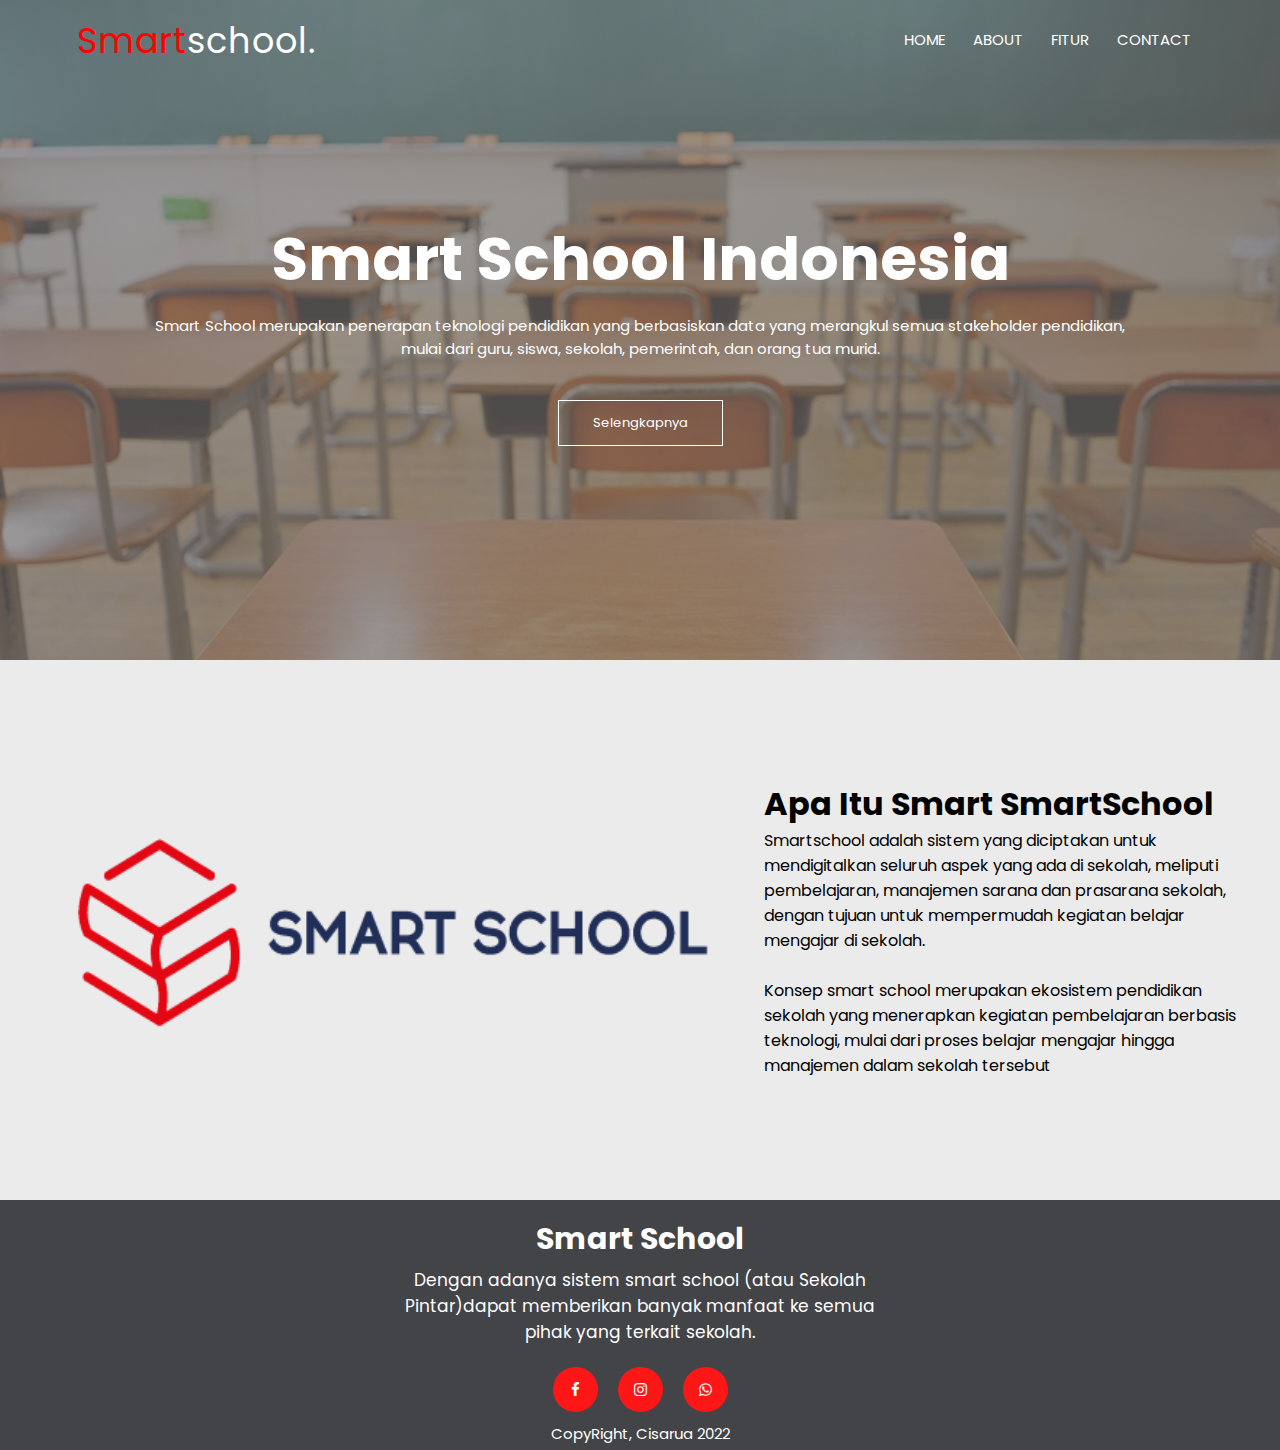
<file: web multi page/index.html>
<!DOCTYPE html>
<html lang="en">
<head>
    <meta charset="UTF-8">
    <meta http-equiv="X-UA-Compatible" content="IE=edge">
    <meta name="viewport" content="width=device-width, initial-scale=1.0">
    <title>Document</title>
    <link rel="stylesheet" href="style.css">
    <link rel="preconnect" href="https://fonts.googleapis.com">
    <link rel="preconnect" href="https://fonts.gstatic.com" crossorigin>
    <link href="https://fonts.googleapis.com/css2?family=Poppins:wght@100;200;300;400;600;700&display=swap" rel="stylesheet">
    <link rel="stylesheet" href="https://stackpath.bootstrapcdn.com/font-awesome/4.7.0/css/font-awesome.min.css">
</head>
<body>
<section class="header">
        <nav>
            <a class="logo"><samp>Smart</samp>school.</a>
            <div class="nav-link" id="navLink">
                <i class="fa fa-times" onclick="hideMenu()"></i>
                <ul>
                    <li><a href="index.html">HOME</a></li>
                    <li><a href="about.html">ABOUT </a></li>
                    <li><a href="fitur.html">FITUR</a></li>
                    <li><a href="contact.html">CONTACT</a></li>
                </ul>
            </div>
            <i class="fa fa-bars" onclick="showMenu()"></i>
        </nav>
        
        <div class="text-box">
            <h1>Smart School Indonesia</h1>
            <p>Smart School merupakan penerapan teknologi pendidikan yang berbasiskan data yang merangkul semua stakeholder pendidikan,<br> mulai dari guru, siswa, sekolah, pemerintah, dan orang tua murid.</p>
            <a href="" class="hero-btn">Selengkapnya</a>
        </div>

</section>

<section class="container_deskripsi">
    <img src="assets/smart2.png" alt="">
    <div>
        <h1>Apa Itu Smart SmartSchool</h1>
        <p>Smartschool adalah sistem yang diciptakan untuk mendigitalkan seluruh aspek yang ada di sekolah, meliputi pembelajaran, manajemen sarana dan prasarana sekolah, dengan tujuan untuk mempermudah kegiatan belajar mengajar di sekolah.<br>
            <br>
            Konsep smart school merupakan ekosistem pendidikan sekolah yang menerapkan kegiatan pembelajaran berbasis teknologi, mulai dari proses belajar mengajar hingga manajemen dalam sekolah tersebut</p>
    </div>
    
    
</section>

<footer>
    <p>Smart School</p>
    <p>Dengan adanya sistem <span>smart school</span> (atau Sekolah Pintar)dapat memberikan banyak manfaat ke semua pihak yang terkait sekolah.</p>
    <div class="social">
        <a href="#"><i class="fa fa-facebook"></i></a>
        <a href="#"><i class="fa fa-instagram"></i></a>
        <a href="#"><i class="fa fa-whatsapp"></i></a>
    </div>
    <p class="end">CopyRight, Cisarua 2022</p>
</footer>

<script>
    var navLink = document.getElementById("navLink");
    function showMenu(){
        navLink.style.right = "0";
    }
    function hideMenu(){
        navLink.style.right = "-200px";
    }
</script>

</body>
</html>
</file>
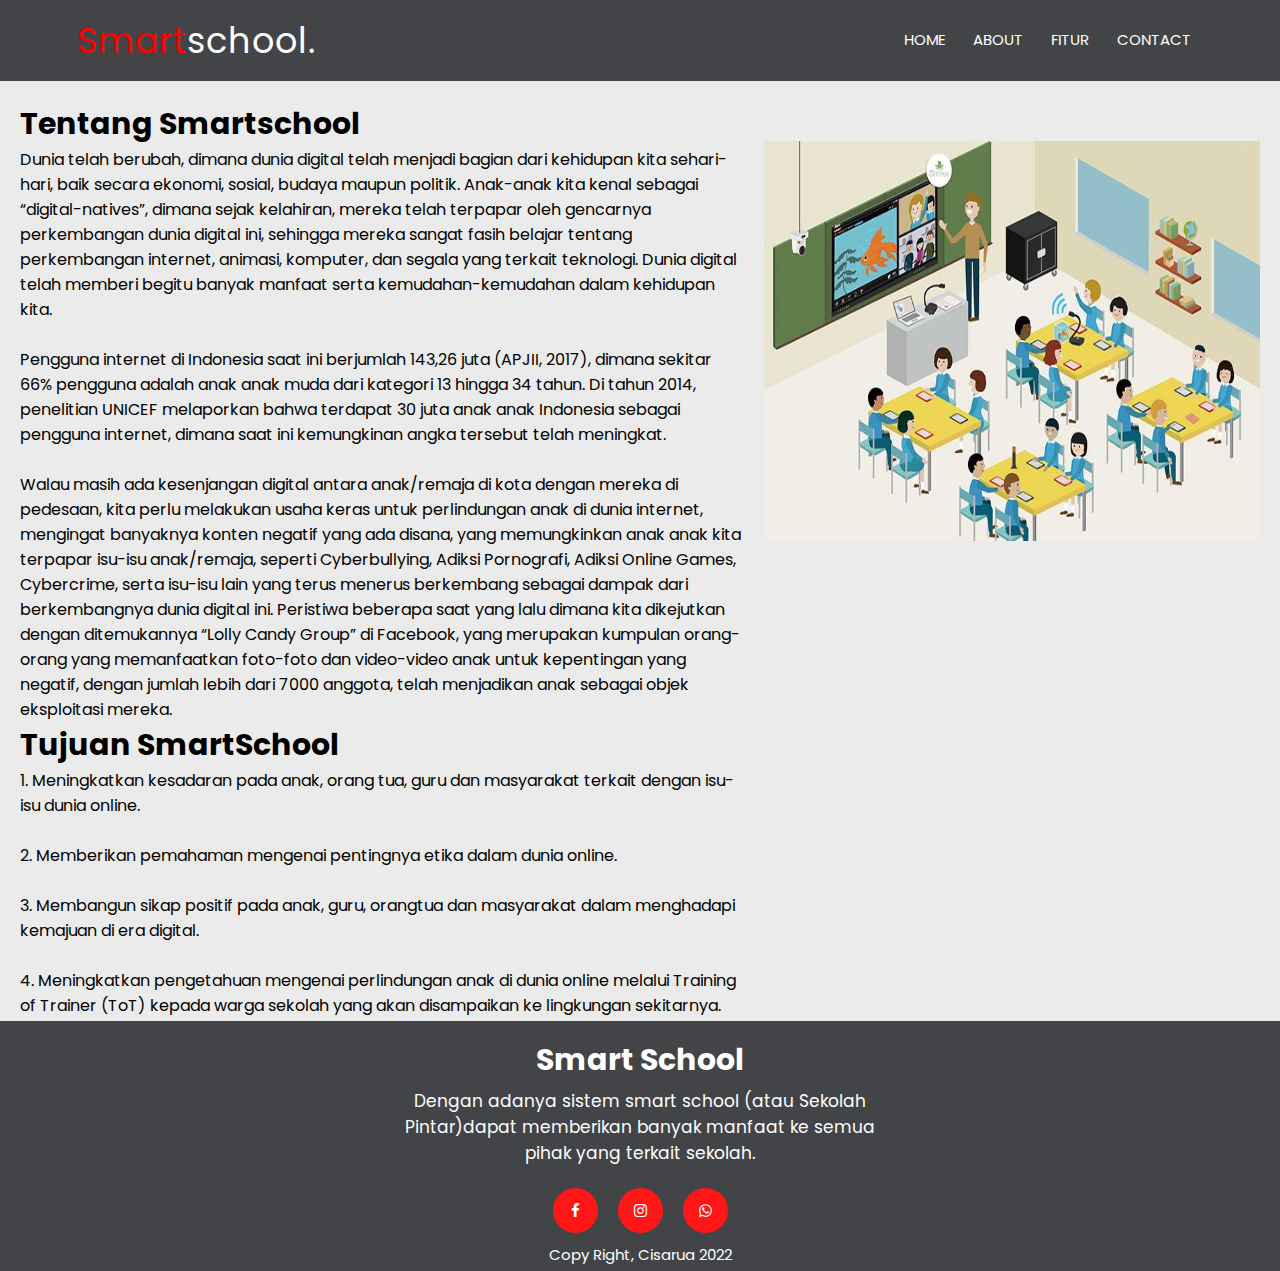
<file: web multi page/about.html>
<!DOCTYPE html>
<html lang="en">
<head>
    <meta charset="UTF-8">
    <meta http-equiv="X-UA-Compatible" content="IE=edge">
    <meta name="viewport" content="width=device-width, initial-scale=1.0">
    <title>Document</title>
    <link rel="stylesheet" href="style.css">
    <link rel="preconnect" href="https://fonts.googleapis.com">
    <link rel="preconnect" href="https://fonts.gstatic.com" crossorigin>
    <link href="https://fonts.googleapis.com/css2?family=Poppins:wght@100;200;300;400;600;700&display=swap" rel="stylesheet">
    <link rel="stylesheet" href="https://stackpath.bootstrapcdn.com/font-awesome/4.7.0/css/font-awesome.min.css">
</head>
<body>
<section class="header-about">
        <nav>
            <a class="logo"><samp>Smart</samp>school.</a>
            <div class="nav-link" id="navLink">
                <i class="fa fa-times" onclick="hideMenu()"></i>
                <ul>
                    <li><a href="index.html">HOME</a></li>
                    <li><a href="about.html">ABOUT </a></li>
                    <li><a href="fitur.html">FITUR</a></li>
                    <li><a href="contact.html">CONTACT</a></li>
                </ul>
            </div>
            <i class="fa fa-bars" onclick="showMenu()"></i>
        </nav>
        
</section>
<section class="deskripsi">
    <div>
        <h1>Tentang Smartschool</h1>
        <p>Dunia telah berubah, dimana dunia digital telah menjadi bagian dari kehidupan kita sehari-hari, baik secara ekonomi, sosial, budaya maupun politik. Anak-anak kita kenal sebagai “digital-natives”, dimana sejak kelahiran, mereka telah terpapar oleh gencarnya perkembangan dunia digital ini, sehingga mereka sangat fasih belajar tentang perkembangan internet, animasi, komputer, dan segala yang terkait teknologi. Dunia digital telah memberi begitu banyak manfaat serta kemudahan-kemudahan dalam kehidupan kita.<br>
            <br>
            Pengguna internet di Indonesia saat ini berjumlah 143,26 juta (APJII, 2017), dimana sekitar 66% pengguna adalah anak anak muda dari kategori 13 hingga 34 tahun. Di tahun 2014, penelitian UNICEF melaporkan bahwa terdapat 30 juta anak anak Indonesia sebagai pengguna internet, dimana saat ini kemungkinan angka tersebut telah meningkat.<br>
            <br>
            Walau masih ada kesenjangan digital antara anak/remaja di kota dengan mereka di pedesaan, kita perlu melakukan usaha keras untuk perlindungan anak di dunia internet, mengingat banyaknya konten negatif yang ada disana, yang memungkinkan anak anak kita terpapar isu-isu anak/remaja, seperti Cyberbullying, Adiksi Pornografi, Adiksi Online Games, Cybercrime, serta isu-isu lain yang terus menerus berkembang sebagai dampak dari berkembangnya dunia digital ini. Peristiwa beberapa saat yang lalu dimana kita dikejutkan dengan ditemukannya “Lolly Candy Group” di Facebook, yang merupakan kumpulan orang-orang yang memanfaatkan foto-foto dan video-video anak untuk kepentingan yang negatif, dengan jumlah lebih dari 7000 anggota, telah menjadikan anak sebagai objek eksploitasi mereka.</p>

            <h1>Tujuan SmartSchool</h1>
                <p>1. Meningkatkan kesadaran pada anak, orang tua, guru dan masyarakat terkait dengan isu-isu dunia online.<br>
                    <br>
                    2. Memberikan pemahaman mengenai pentingnya etika dalam dunia online.<br>
                    <br>
                    3. Membangun sikap positif pada anak, guru, orangtua dan masyarakat dalam menghadapi kemajuan di era digital.<br>
                    <br>
                    4. Meningkatkan pengetahuan mengenai perlindungan anak di dunia online melalui Training of Trainer (ToT) kepada warga sekolah yang akan disampaikan ke lingkungan sekitarnya.</p>
    </div>
    <img src="assets/about.jpg" alt="">

</section>

<footer>
    <p>Smart School</p>
    <p>Dengan adanya sistem <span>smart school</span> (atau Sekolah Pintar)dapat memberikan banyak manfaat ke semua pihak yang terkait sekolah.</p>
    <div class="social">
        <a href="#"><i class="fa fa-facebook"></i></a>
        <a href="#"><i class="fa fa-instagram"></i></a>
        <a href="#"><i class="fa fa-whatsapp"></i></a>
    </div>
    <p class="end">Copy Right, Cisarua 2022</p>
</footer>

<script>
    var navLink = document.getElementById("navLink");
    function showMenu(){
        navLink.style.right = "0";
    }
    function hideMenu(){
        navLink.style.right = "-200px";
    }
</script>

</body>
</html>
</file>
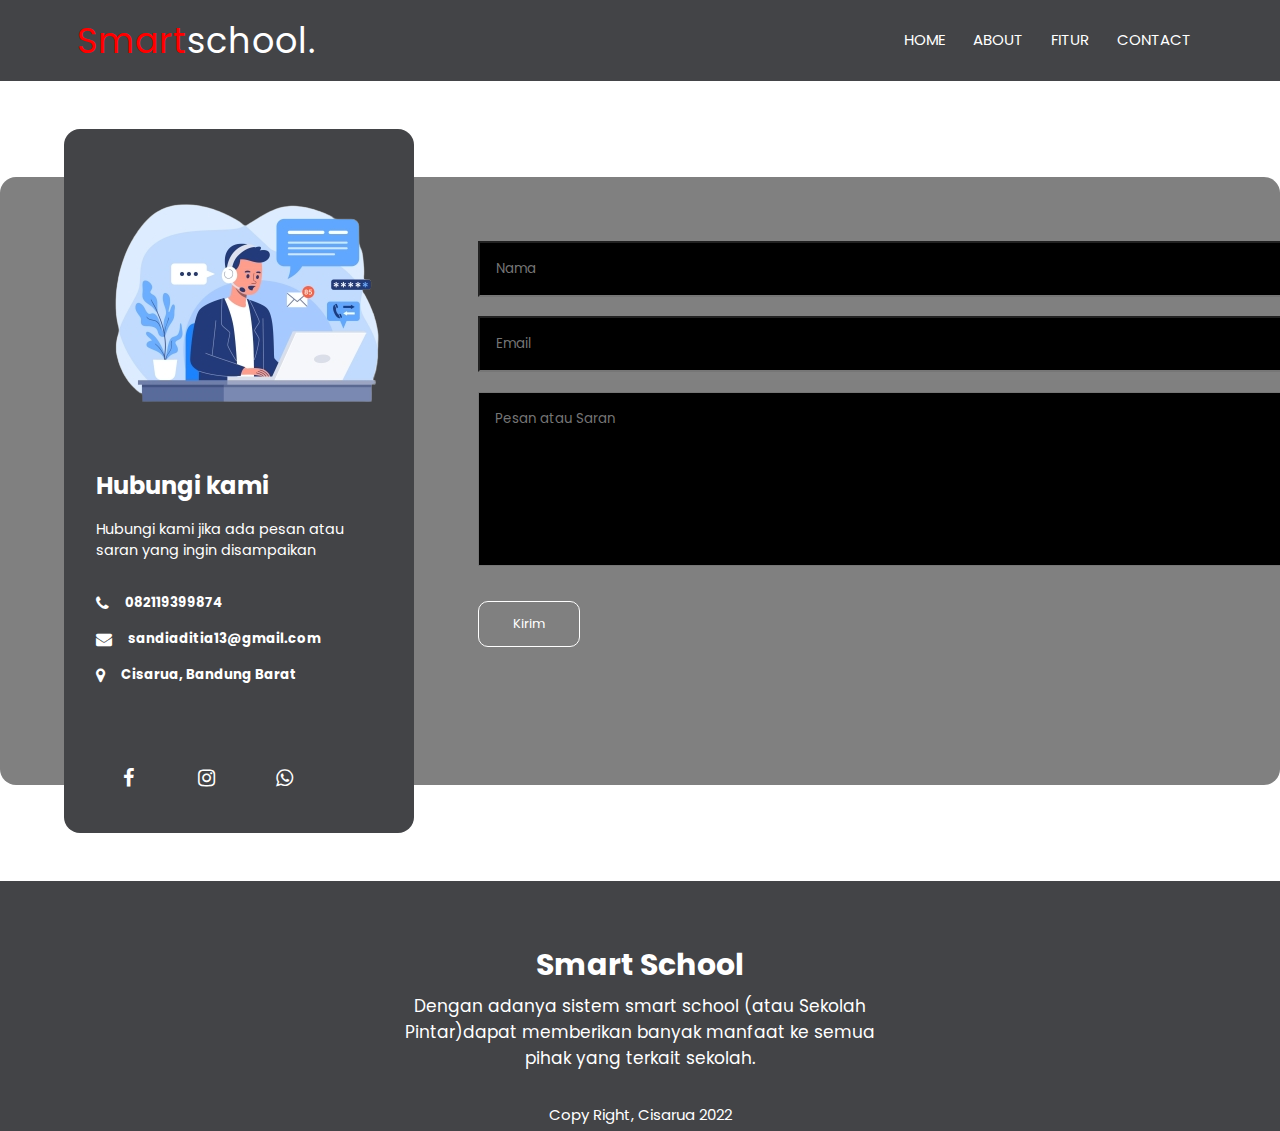
<file: web multi page/contact.html>
<!DOCTYPE html>
<html lang="en">
<head>
    <meta charset="UTF-8">
    <meta http-equiv="X-UA-Compatible" content="IE=edge">
    <meta name="viewport" content="width=device-width, initial-scale=1.0">
    <title>Document</title>
    <link rel="stylesheet" href="style.css">
    <link rel="preconnect" href="https://fonts.googleapis.com">
    <link rel="preconnect" href="https://fonts.gstatic.com" crossorigin>
    <link href="https://fonts.googleapis.com/css2?family=Poppins:wght@100;200;300;400;600;700&display=swap" rel="stylesheet">
    <link rel="stylesheet" href="https://stackpath.bootstrapcdn.com/font-awesome/4.7.0/css/font-awesome.min.css">
</head>
<body>
<section class="header-contact">
        <nav>
            <a class="logo"><samp>Smart</samp>school.</a>
            <div class="nav-link" id="navLink">
                <i class="fa fa-times" onclick="hideMenu()"></i>
                <ul>
                    <li><a href="index.html">HOME</a></li>
                    <li><a href="about.html">ABOUT </a></li>
                    <li><a href="fitur.html">FITUR</a></li>
                    <li><a href="contact.html">CONTACT</a></li>
                </ul>
            </div>
            <i class="fa fa-bars" onclick="showMenu()"></i>
        </nav>

</section>

<section class="contact">
    <div class="container contact_container">
        <aside class="contact_aside">
            <div class="aside_img">
                <img src="assets/contact.png" alt="">
            </div>
            <h2>Hubungi kami</h2>
            <p>Hubungi kami jika ada pesan atau saran yang ingin disampaikan</p>
            <ul class="contact_detail">
                <li><i class="fa fa-phone" aria-hidden="true"></i><h5>082119399874</h5></li>
                <li><i class="fa fa-envelope" aria-hidden="true"></i><h5>sandiaditia13@gmail.com</h5></li>
                <li><i class="fa fa-map-marker" aria-hidden="true"></i><h5>Cisarua, Bandung Barat</h5></li>
            </ul>
            <ul class="contact_social">
                <li><a href="https://facebook.com"><i class="fa fa-facebook" aria-hidden="true"></i></a></li>
                <li><a href="https://instagram.com"><i class="fa fa-instagram" aria-hidden="true"></i></a></li>
                <li><a href="https://whatsapp.com"><i class="fa fa-whatsapp" aria-hidden="true"></i></a></li>
            </ul>
        </aside>
        
        <form>
            <input type="text" name="nama" placeholder="Nama" required>
            <input type="email" name="email" placeholder="Email" required>
            <textarea name="message" rows="7" placeholder="Pesan atau Saran" required></textarea>
            <button type="submit" class="hero-btn">Kirim</button>
        </form>

    </div>
</section>

<footer>
    <p>Smart School</p>
    <p>Dengan adanya sistem <span>smart school</span> (atau Sekolah Pintar)dapat memberikan banyak manfaat ke semua pihak yang terkait sekolah.</p>
    <p class="end">Copy Right, Cisarua 2022</p>
</footer>

<script>
    var navLink = document.getElementById("navLink");
    function showMenu(){
        navLink.style.right = "0";
    }
    function hideMenu(){
        navLink.style.right = "-200px";
    }
</script>

</body>
</html>
</file>
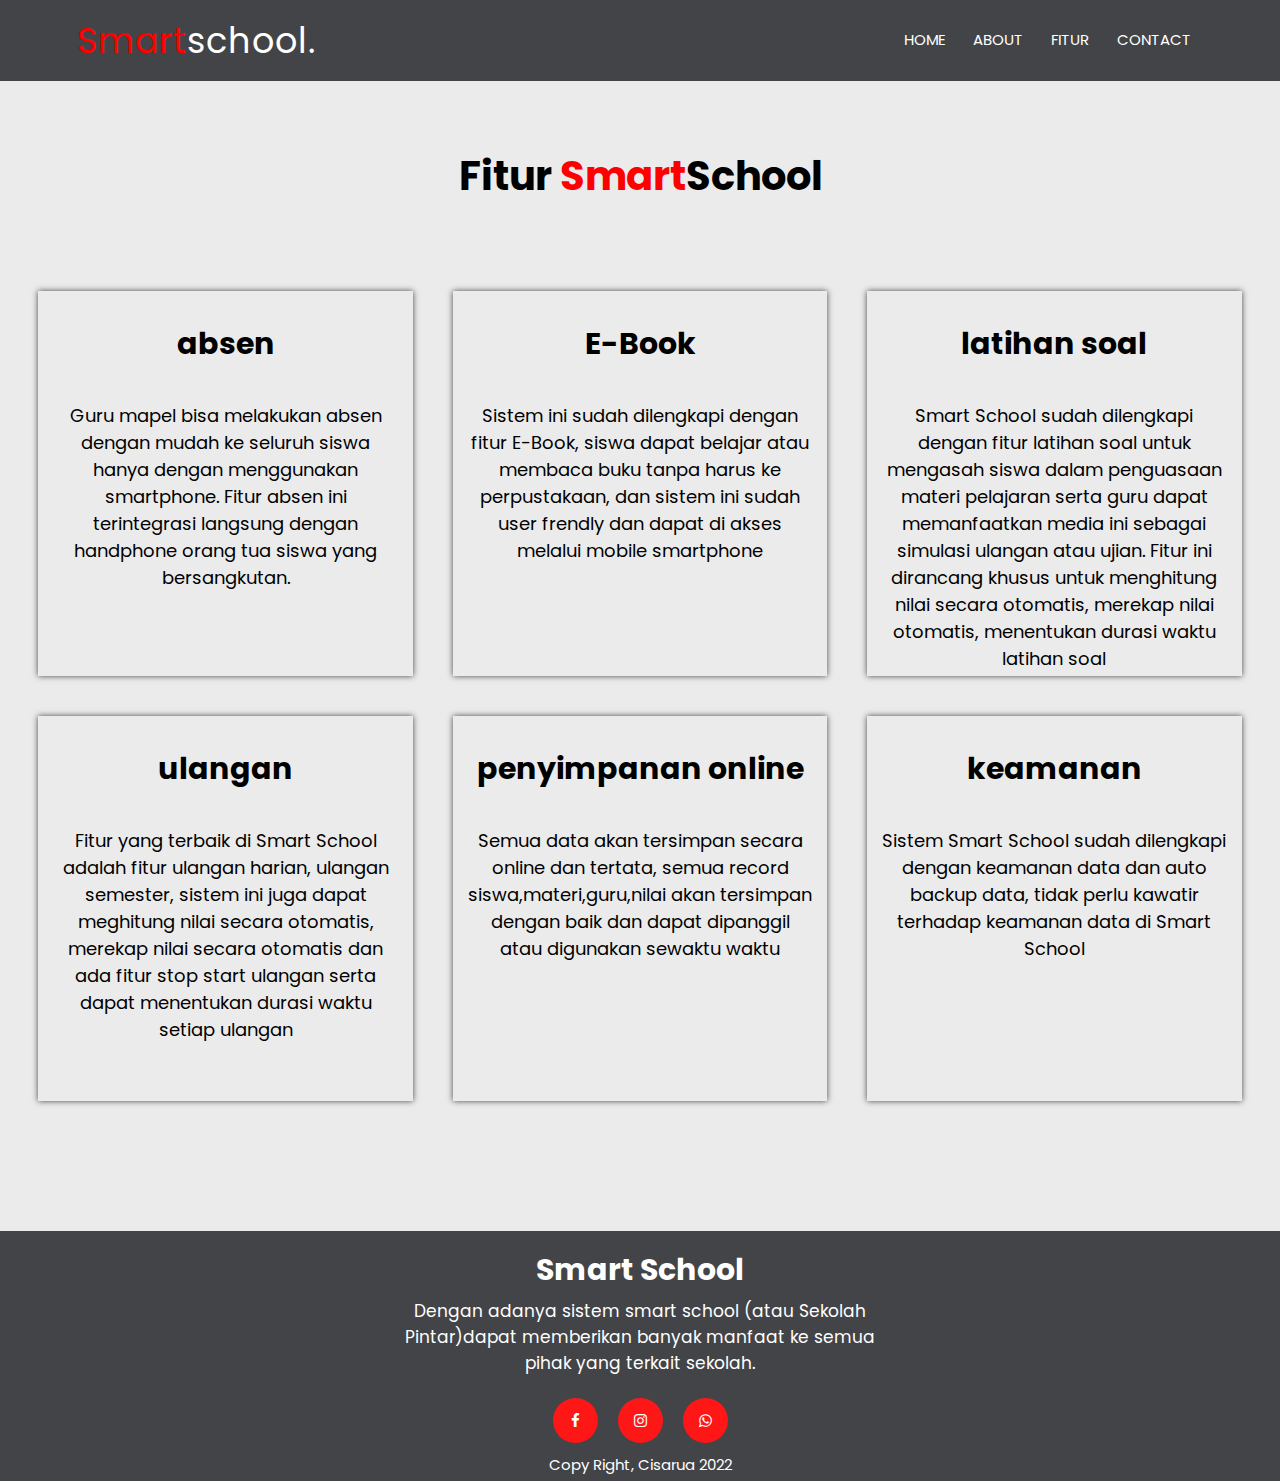
<file: web multi page/fitur.html>
<!DOCTYPE html>
<html lang="en">
<head>
    <meta charset="UTF-8">
    <meta http-equiv="X-UA-Compatible" content="IE=edge">
    <meta name="viewport" content="width=device-width, initial-scale=1.0">
    <title>Document</title>
    <link rel="stylesheet" href="style.css">
    <link rel="preconnect" href="https://fonts.googleapis.com">
    <link rel="preconnect" href="https://fonts.gstatic.com" crossorigin>
    <link href="https://fonts.googleapis.com/css2?family=Poppins:wght@100;200;300;400;600;700&display=swap" rel="stylesheet">
    <link rel="stylesheet" href="https://stackpath.bootstrapcdn.com/font-awesome/4.7.0/css/font-awesome.min.css">
</head>
<body>
<section class="header-fitur">
        <nav>
            <a class="logo"><samp>Smart</samp>school.</a>
            <div class="nav-link" id="navLink">
                <i class="fa fa-times" onclick="hideMenu()"></i>
                <ul>
                    <li><a href="index.html">HOME</a></li>
                    <li><a href="about.html">ABOUT </a></li>
                    <li><a href="fitur.html">FITUR</a></li>
                    <li><a href="contact.html">CONTACT</a></li>
                </ul>
            </div>
            <i class="fa fa-bars" onclick="showMenu()"></i>
        </nav>
</section>

<section class="fitur">
    <h1>Fitur <samp>Smart</samp>School</h1>
    <div class="cool">
        <div>
            <h3>absen</h3>
            <p>Guru mapel bisa melakukan absen dengan mudah ke seluruh siswa hanya dengan menggunakan smartphone. Fitur absen ini terintegrasi langsung dengan handphone orang tua siswa yang bersangkutan.</p>
        </div>
        <div>
            <h3>E-Book</h3>
            <p>Sistem ini sudah dilengkapi dengan fitur E-Book, siswa dapat belajar atau membaca buku tanpa harus ke perpustakaan, dan sistem ini sudah user frendly dan dapat di akses melalui mobile smartphone</p>
        </div>
        <div>
            <h3>latihan soal</h3>
            <p>Smart School sudah dilengkapi dengan fitur latihan soal untuk mengasah siswa dalam penguasaan materi pelajaran serta guru dapat memanfaatkan media ini sebagai simulasi ulangan atau ujian. Fitur ini dirancang khusus untuk menghitung nilai secara otomatis, merekap nilai otomatis, menentukan durasi waktu latihan soal</p>
        </div>
        <div>
            <h3>ulangan</h3>
            <p>Fitur yang terbaik di Smart School adalah fitur ulangan harian, ulangan semester, sistem ini juga dapat meghitung nilai secara otomatis, merekap nilai secara otomatis dan ada fitur stop start ulangan serta dapat menentukan durasi waktu setiap ulangan</p>
        </div>
        <div>
            <h3>penyimpanan online</h3>
            <p>Semua data akan tersimpan secara online dan tertata, semua record siswa,materi,guru,nilai akan tersimpan dengan baik dan dapat dipanggil atau digunakan sewaktu waktu</p>
        </div>
        <div>
            <h3>keamanan</h3>
            <p>Sistem Smart School sudah dilengkapi dengan keamanan data dan auto backup data, tidak perlu kawatir terhadap keamanan data di Smart School</p>
        </div>
        
 
    </div>
</section>

<footer>
    <p>Smart School</p>
    <p>Dengan adanya sistem <span>smart school</span> (atau Sekolah Pintar)dapat memberikan banyak manfaat ke semua pihak yang terkait sekolah.</p>
    <div class="social">
        <a href="#"><i class="fa fa-facebook"></i></a>
        <a href="#"><i class="fa fa-instagram"></i></a>
        <a href="#"><i class="fa fa-whatsapp"></i></a>
    </div>
    <p class="end">Copy Right, Cisarua 2022</p>
</footer>

<script>
    var navLink = document.getElementById("navLink");
    function showMenu(){
        navLink.style.right = "0";
    }
    function hideMenu(){
        navLink.style.right = "-200px";
    }
</script>

</body>
</html>
</file>
<file: web multi page/style.css>
*{
    margin: 0;
    padding: 0;
    font-family: 'Poppins', sans-serif;
}

.header{
    min-height: 660px;
    width: 100%;
    background-image:  linear-gradient(rgba(110, 106, 106, 0.7),rgba(110, 106, 106, 0.7)),url(assets/banner.png);
    background-position: center;
    background-size: cover;
    position: relative;
}
samp{
    color: red;
}

.logo{
    color: white;
    font-size: 35px;
    letter-spacing: 1px;
    cursor: pointer;
}


nav{
    display: flex;
    padding: 2% 6%;
    justify-content: space-between;
    height: 30px;
    align-items: center;
}

nav img{
    width: 250px;
}

.nav-link{
    flex: 1;
    text-align: right;
}

.nav-link ul li{
    list-style: none;
    display: inline-block;
    padding: 8px 12px;
    position: relative;
}

.nav-link ul li a{
    color: #fff;
    text-decoration: none;
    font-size: 15px;
}

.nav-link ul li::after{
    content: '';
    width: 0%;
    height: 2px;
    background: rgb(255, 23, 23);
    display: block;
    margin: auto;
    transition: 0.5s;
}

.nav-link ul li:hover::after{
    width: 100%;

}

.text-box{
    width: 90%;
    color: #fff;
    position: absolute;
    top: 50%;
    left: 50%;
    transform: translate(-50%,-50%);
    text-align: center;
}

.text-box h1{
    font-size: 60px;
}

.text-box p{
    margin: 10px 0 40px;
    font-size: 15px;
    color: #fff;
}

.hero-btn{
    display: inline-block;
    text-decoration: none;
    color:#fff;
    border: 1px solid #fff;
    padding: 12px 34px;
    font-size: 13px;
    background: transparent;
    position: relative;
    cursor: pointer;
}

.hero-btn:hover{
    border: 1px solid rgb(255, 23, 23);
    background: rgb(255, 23, 23);
    transition: 1s;
}

.container_deskripsi{
    height: 500px;
    display: flex;
    padding: 20px;
    background: rgb(235, 235, 235);
}
.container_deskripsi > img{
    width: 60%;
    height: 300px;
    margin-top: 100px;
}
.container_deskripsi > div{
    width: 40%;
    margin-top: 100px;
}


nav .fa{
    display: none;
}

.header-about {
    background: rgb(67, 68, 71);
}
    
.header-fitur {
    background: rgb(67, 68, 71);
}
.header-contact {
    background: rgb(67, 68, 71);
}

/*about*/
.deskripsi{
    height: 900px;
    display: flex;
    padding: 20px;
    background: rgb(235, 235, 235);
}
.deskripsi > div{
    width: 60%;
}
.deskripsi > img {
    width: 40%;
    height: 400px;
    margin-top: 40px;
    margin-left: 20px;

}
.deskripsi h1{
    font-size: 30px;
}


/* fitur */
.fitur{
    height: 1150px;
    background: rgb(235, 235, 235);
}
.fitur h1{
    text-align: center;
    font-size: 40px;
    padding: 65px;
}
.fitur > div{
    margin: 20px 0;
    padding: 0 3%;
    display: grid;
    grid-template-columns: repeat(3, 1fr);
    gap: 40px;
}
.cool > div{
    height: 385px;
    box-shadow: 0 0 6px 0 rgba(1, 1 , 1, 0.7);
}
.cool h3{
    font-size: 30px;
    text-align: center;
    margin-top: 30px;
}
.cool p{
    font-size: 18px;
    text-align: center;
    margin-top: 20px;
    padding: 15px;
}
















/*contact*/
.contact_container{
    background: gray;
    padding: 4rem;
    display: grid;
    grid-template-columns: 350px 60px;
    gap: 4rem;
    height: 30rem;
    margin: 6rem auto;
    border-radius: 1rem;
}
.contact_aside{
    background: rgb(67, 68, 71);
    padding: 2rem;
    border-radius: 1rem;
    position: relative;
    bottom: 7rem;
    height: 40rem;
}
.aside_image{
    width: 12rem;
    margin-bottom: 2rem;
}
.contact_aside h2{
    color: white;
    text-align: left;
    margin-bottom: 1rem;
}
.contact_aside p{
    color: #fff;
    font-size: 0.9rem;
    margin-bottom: 2rem;
}
.contact_detail li{
    color: #fff;
    display: flex;
    gap: 1rem;
    align-items: center;
    margin-bottom: 1rem;
}
.contact_social {
    list-style: none;
    display: flex;
    gap: 0.8rem;
    margin-top: 3rem;
}
.contact_social a{
    width: 45px;
	height: 45px;
	display: flex;
	align-items: center;
	justify-content: center;
	border-radius: 50%;
	margin: 22px 10px;
	color: white;
	text-decoration: none;
	font-size: 20px;
    background: transparent;
}
.contact_social a:hover{
    background: rgb(255, 23, 23);
}


.contact form{
    display: flex;
    flex-direction: column;
    gap: 1.2rem;
    width: 50rem;
}

input, textarea{
    width: 100%;
    padding: 1rem;
    color: white;
    background: black;
}
.contact form .hero-btn{
    width: max-content;
    margin-top: 1rem;
    cursor: pointer;
    border-radius: 10px;
}






/*footer*/
footer{
	position: relative;
	width: 100%;
	height: 250px;
	background: rgb(67, 68, 71);
	display: flex;
	flex-direction: column;
	align-items: center;
	justify-content: center;
	color:whitesmoke;
}
footer p:nth-child(1){
	font-size: 30px;
	color: white;
	margin-bottom: 5px;
	font-weight: bold;
}
footer p:nth-child(2){
	color: white;
	font-size: 17px;
	width: 500px;
	text-align: center;
	line-height: 26px;
}
.social{
	display: flex;
}
.social a{
	width: 45px;
	height: 45px;
	display: flex;
	align-items: center;
	justify-content: center;
	background:  rgb(255, 23, 23);
	border-radius: 50%;
	margin: 22px 10px;
	color: white;
	text-decoration: none;
	font-size: 15px;
}
.social a:hover{
	transform: scale(1.3);
	transition: .3s;
}
.end{
	position: absolute;
	color: white;
	bottom: 5px;
	font-size: 15px; 
}





@media (max-width: 700px){
    .text-box h1{
        font-size: 20px;
    }
    .nav-link ul li{
        display: block;
    }
    .nav-link{
        position: absolute;
        background: #089bfd;
        height: 650px;
        width: 200px;
        top: 0;
        right: -200px;
        text-align: left;
        z-index: 2;
        transition: 1s;
    }
    nav .fa{
        display: block;
        color: #fff;
        margin: 10px;
        font-size: 20px;
        cursor: pointer;
    }
    .nav-link ul{
        padding: 25px;

    } 

}
</file>
